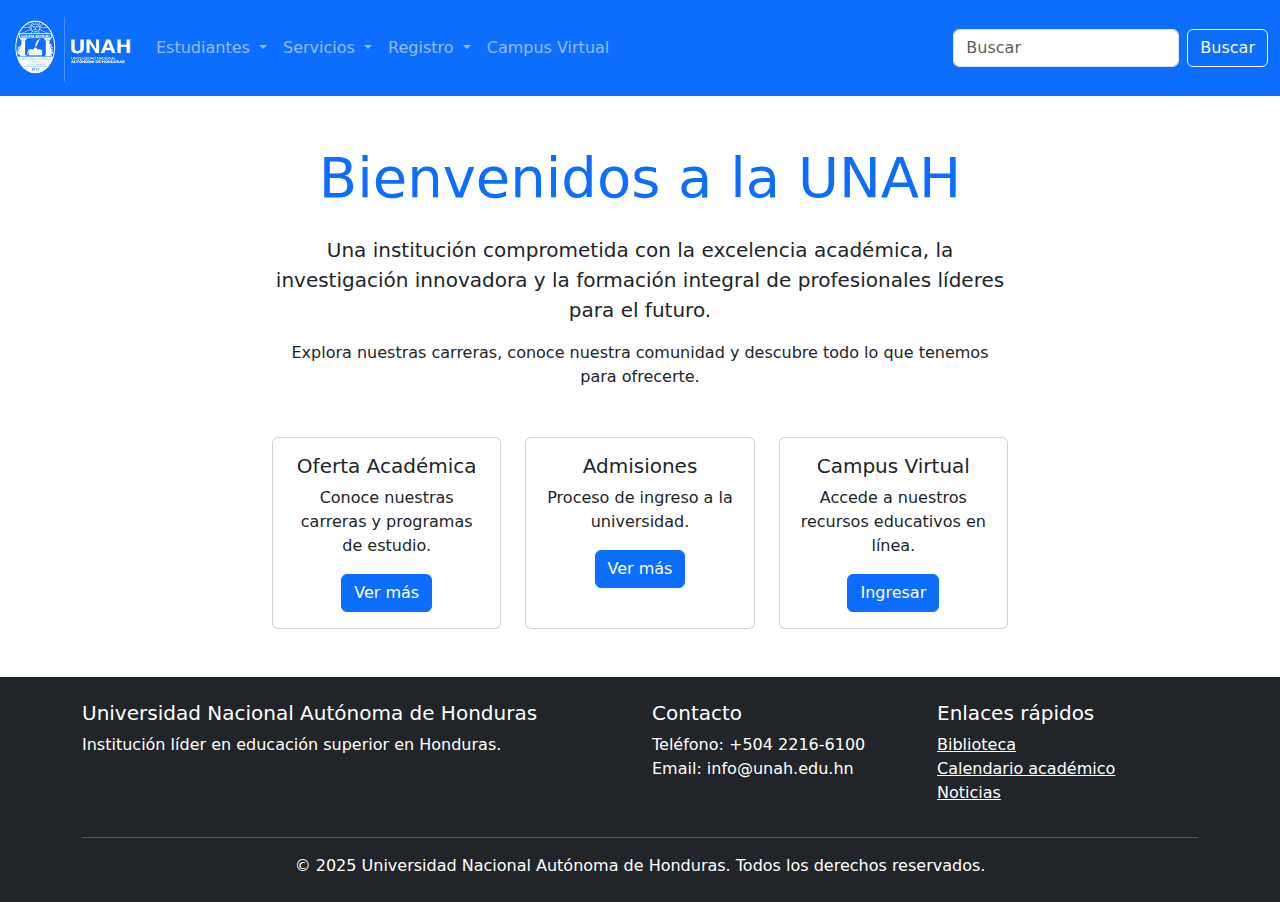
<file: public/index.html>
<!DOCTYPE html>
<html lang="es">
<head>
    <meta charset="UTF-8">
    <meta name="viewport" content="width=device-width, initial-scale=1.0">
    <title>UNAH Página Principal</title>
    <!-- Bootstrap CSS -->
    <link href="https://cdn.jsdelivr.net/npm/bootstrap@5.3.2/dist/css/bootstrap.min.css" rel="stylesheet">

</head>

<body>
    <!-- Barra de navegación mejorada con Bootstrap -->
    <nav class="navbar navbar-expand-lg navbar-dark bg-primary sticky-top">
        <div class="container-fluid">
            <a class="navbar-brand" href="#">
                <img src="./assets/img/logo-unah-blanco.png" alt="Logo Universidad" width="120" height="70" class="d-inline-block align-top">
            </a>
            
            <button class="navbar-toggler" type="button" data-bs-toggle="collapse" data-bs-target="#navbarSupportedContent">
                <span class="navbar-toggler-icon"></span>
            </button>
            
            <div class="collapse navbar-collapse" id="navbarSupportedContent">
                <ul class="navbar-nav me-auto mb-2 mb-lg-0">
                    <li class="nav-item dropdown">
                        <a class="nav-link dropdown-toggle" href="#" role="button" data-bs-toggle="dropdown">
                            Estudiantes
                        </a>
                        <ul class="dropdown-menu">
                            <li><a class="dropdown-item" href="./views/admissions/formulario.html">Admisiones</a></li>
                            <li><a class="dropdown-item" href="#">Oferta Académica</a></li>
                            <li><a class="dropdown-item" href="#">Matrícula</a></li>
                        </ul>
                    </li>
                    
                    <li class="nav-item dropdown">
                        <a class="nav-link dropdown-toggle" href="#" role="button" data-bs-toggle="dropdown">
                            Servicios
                        </a>
                        <ul class="dropdown-menu">
                            <li><a class="dropdown-item" href="#">Servicios Académicos</a></li>
                            <li><a class="dropdown-item" href="biblioteca_index.html">Servicios de Biblioteca</a></li>
                        </ul>
                    </li>
                    
                    <li class="nav-item dropdown">
                        <a class="nav-link dropdown-toggle" href="#" role="button" data-bs-toggle="dropdown">
                            Registro
                        </a>
                        <ul class="dropdown-menu">
                            <li><a class="dropdown-item" href="#">Estudiantes</a></li>
                            <li><a class="dropdown-item" href="#">Profesores</a></li>
                            <li><a class="dropdown-item" href="#">Jefes de departamento</a></li>
                            <li><a class="dropdown-item" href="#">Coordinadores de carrera</a></li>
                            <li><a class="dropdown-item" href="#">Dirección académica</a></li>
                        </ul>
                    </li>
                    
                    <li class="nav-item">
                        <a class="nav-link" href="#">Campus Virtual</a>
                    </li>
                </ul>
                
                <form class="d-flex">
                    <input class="form-control me-2" type="search" placeholder="Buscar">
                    <button class="btn btn-outline-light" type="submit">Buscar</button>
                </form>
            </div>
        </div>
    </nav>
    
    <!-- Contenido principal con Bootstrap -->
    <main class="container my-5">
        <div class="row">
            <div class="col-md-8 mx-auto text-center">
                <h1 class="display-4 text-primary mb-4">Bienvenidos a la UNAH</h1>
                <p class="lead">Una institución comprometida con la excelencia académica, la investigación innovadora y la formación integral de profesionales líderes para el futuro.</p>
                <p>Explora nuestras carreras, conoce nuestra comunidad y descubre todo lo que tenemos para ofrecerte.</p>
                
                <div class="mt-5">
                    <div class="row g-4">
                        <div class="col-md-4">
                            <div class="card h-100">
                                <div class="card-body">
                                    <h5 class="card-title">Oferta Académica</h5>
                                    <p class="card-text">Conoce nuestras carreras y programas de estudio.</p>
                                    <a href="#" class="btn btn-primary">Ver más</a>
                                </div>
                            </div>
                        </div>
                        <div class="col-md-4">
                            <div class="card h-100">
                                <div class="card-body">
                                    <h5 class="card-title">Admisiones</h5>
                                    <p class="card-text">Proceso de ingreso a la universidad.</p>
                                    <a href="#" class="btn btn-primary">Ver más</a>
                                </div>
                            </div>
                        </div>
                        <div class="col-md-4">
                            <div class="card h-100">
                                <div class="card-body">
                                    <h5 class="card-title">Campus Virtual</h5>
                                    <p class="card-text">Accede a nuestros recursos educativos en línea.</p>
                                    <a href="#" class="btn btn-primary">Ingresar</a>
                                </div>
                            </div>
                        </div>
                    </div>
                </div>
            </div>
        </div>
    </main>
    
    <!-- Pie de página con Bootstrap -->
    <footer class="bg-dark text-white py-4 mt-5">
        <div class="container">
            <div class="row">
                <div class="col-md-6">
                    <h5>Universidad Nacional Autónoma de Honduras</h5>
                    <p>Institución líder en educación superior en Honduras.</p>
                </div>
                <div class="col-md-3">
                    <h5>Contacto</h5>
                    <ul class="list-unstyled">
                        <li>Teléfono: +504 2216-6100</li>
                        <li>Email: info@unah.edu.hn</li>
                    </ul>
                </div>
                <div class="col-md-3">
                    <h5>Enlaces rápidos</h5>
                    <ul class="list-unstyled">
                        <li><a href="#" class="text-white">Biblioteca</a></li>
                        <li><a href="#" class="text-white">Calendario académico</a></li>
                        <li><a href="#" class="text-white">Noticias</a></li>
                    </ul>
                </div>
            </div>
            <hr>
            <div class="text-center">
                <p class="mb-0">&copy; 2025 Universidad Nacional Autónoma de Honduras. Todos los derechos reservados.</p>
            </div>
        </div>
    </footer>

    <!-- Bootstrap JS y dependencias -->
    <script src="https://cdn.jsdelivr.net/npm/bootstrap@5.3.2/dist/js/bootstrap.bundle.min.js"></script>
    <!-- Scripts personalizados -->
    
</body>
</html>
</file>
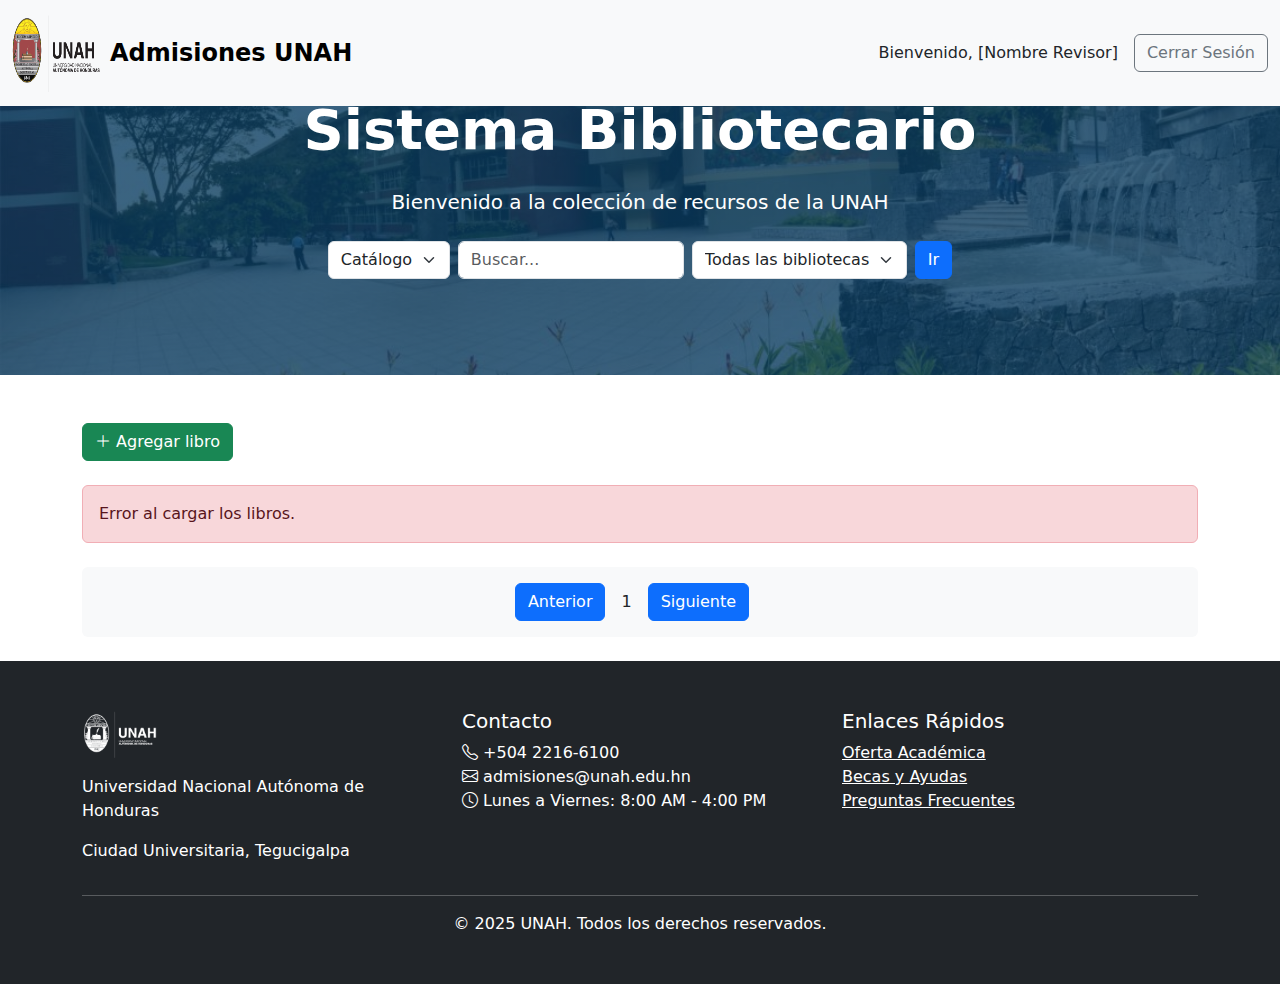
<file: public/views/library/index.html>
<!DOCTYPE html>
<html lang="es">

<head>
  <meta charset="UTF-8" />
  <meta name="viewport" content="width=device-width, initial-scale=1.0" />
  <title>Biblioteca UNAH</title>

  <!-- Bootstrap CSS & Icons -->
  <link href="https://cdn.jsdelivr.net/npm/bootstrap@5.3.2/dist/css/bootstrap.min.css" rel="stylesheet" />
  <link href="https://cdn.jsdelivr.net/npm/bootstrap-icons@1.10.0/font/bootstrap-icons.css" rel="stylesheet" />
  <link rel="stylesheet" href="./../../assets/css/forms.css">
</head>

<body>

  <display-header></display-header>

  <!-- Hero Section -->
  <header class="hero-section py-5 mb-5">
    <div class="container text-center py-5">
      <h1 class="display-4 fw-bold mb-4">Sistema Bibliotecario</h1>
      <p class="lead mb-4">Bienvenido a la colección de recursos de la UNAH</p>
      <!-- Buscador -->
      <form class="row g-2 justify-content-center">
        <div class="col-auto">
          <select class="form-select">
            <option selected>Catálogo</option>
            <option>Autor</option>
            <option>Tema</option>
          </select>
        </div>
        <div class="col-auto">
          <input type="text" class="form-control" placeholder="Buscar..." />
        </div>
        <div class="col-auto">
          <select class="form-select">
            <option>Todas las bibliotecas</option>
          </select>
        </div>
        <div class="col-auto">
          <button type="submit" class="btn btn-primary">Ir</button>
        </div>
      </form>
    </div>
  </header>

  <main class="container">
    <!-- Botón agregar libro -->
    <section class="my-4">
      <button class="btn btn-success" onclick="abrirModalAgregar()">
        <i class="bi bi-plus-lg"></i> Agregar libro
      </button>
    </section>

    <!-- Resultados -->
    <div id="contenedor-resultados" class="my-4">
      <!-- Los resultados de libros se insertarán aquí dinámicamente -->
    </div>

    <!-- Paginación -->
    <div id="paginacion" class="d-flex justify-content-center align-items-center gap-3 my-4 p-3 bg-light rounded">
      <button class="btn btn-primary" onclick="paginaAnterior()">Anterior</button>
      <span id="pagina-actual">1</span>
      <button class="btn btn-primary" onclick="paginaSiguiente()">Siguiente</button>
      <span class="info-paginas text-muted"></span>
    </div>

    <!-- Modal para agregar/editar libro (similar al original pero con Bootstrap) -->
    <div id="modal-libro" class="modal fade" tabindex="-1" aria-hidden="true">
      <div class="modal-dialog modal-lg">
        <div class="modal-content">
          <div class="modal-header">
            <h5 class="modal-title" id="modal-titulo">Agregar/Editar Libro</h5>
            <button type="button" class="btn-close" data-bs-dismiss="modal" aria-label="Close"></button>
          </div>
          <form id="form-libro" enctype="multipart/form-data">
            <div class="modal-body">
              <div class="mb-3">
                <label for="titulo" class="form-label">Título:</label>
                <input type="text" class="form-control" id="titulo" name="titulo"
                  placeholder="Ingrese el título del libro" required>
                <small class="form-text text-muted">El título debe tener entre 5 y 70 caracteres</small>
              </div>
              <div class="mb-3">
                <label for="autor" class="form-label">Autor:</label>
                <input type="text" class="form-control" id="autor" name="autor"
                  placeholder="Ejemplo: Juan A. Pérez o J. A. Pérez" required>
                <small class="form-text text-muted">Formato: Cualquier parte puede ser inicial con punto (ej: Juan A.
                  Pérez, J. A. Pérez, Juan A. P.)</small>
              </div>
              <div class="mb-3">
                <label for="temas" class="form-label">Temas:</label>
                <div id="temas-chips-container" class="form-control">
                  <!-- Chips se insertarán aquí -->
                  <input type="text" id="temas-input" placeholder="Escribe un tema y presiona Enter o Coma"
                    autocomplete="off">
                </div>
                <input type="hidden" id="temas" name="temas" required>
                <small class="form-text text-muted">Presiona Enter o Coma para agregar. Haz clic en la 'x' para eliminar
                  cualquier tema.</small>
              </div>
              <div class="mb-3">
                <label for="archivo" class="form-label">Archivo del libro:</label>
                <input type="file" class="form-control" id="archivo" name="archivo" accept=".pdf" required>
                <small id="archivo-help" class="form-text text-muted">Solo se permiten archivos PDF</small>
                <small id="archivo-edit-help" class="form-text text-muted" style="display:none; color:#888;">
                  No es posible cambiar el archivo PDF al editar. Si necesitas reemplazar el archivo, elimina el libro y
                  vuelve a crearlo.
                </small>
              </div>
            </div>
            <div class="modal-footer">
              <button type="submit" class="btn btn-primary">Guardar</button>
              <button type="button" class="btn btn-secondary" data-bs-dismiss="modal">Cancelar</button>
            </div>
          </form>
        </div>
      </div>
    </div>
  </main>


  <!-- Footer -->
  <unah-footer></unah-footer>

 

  <!-- Bootstrap JS -->
  <script src="https://cdn.jsdelivr.net/npm/bootstrap@5.3.2/dist/js/bootstrap.bundle.min.js"></script>
  <script type="module" src="../../assets/js/modules/main.js"></script>
  <script src="../../assets/js/library/library2.js"></script>
</body>

</html>
</file>
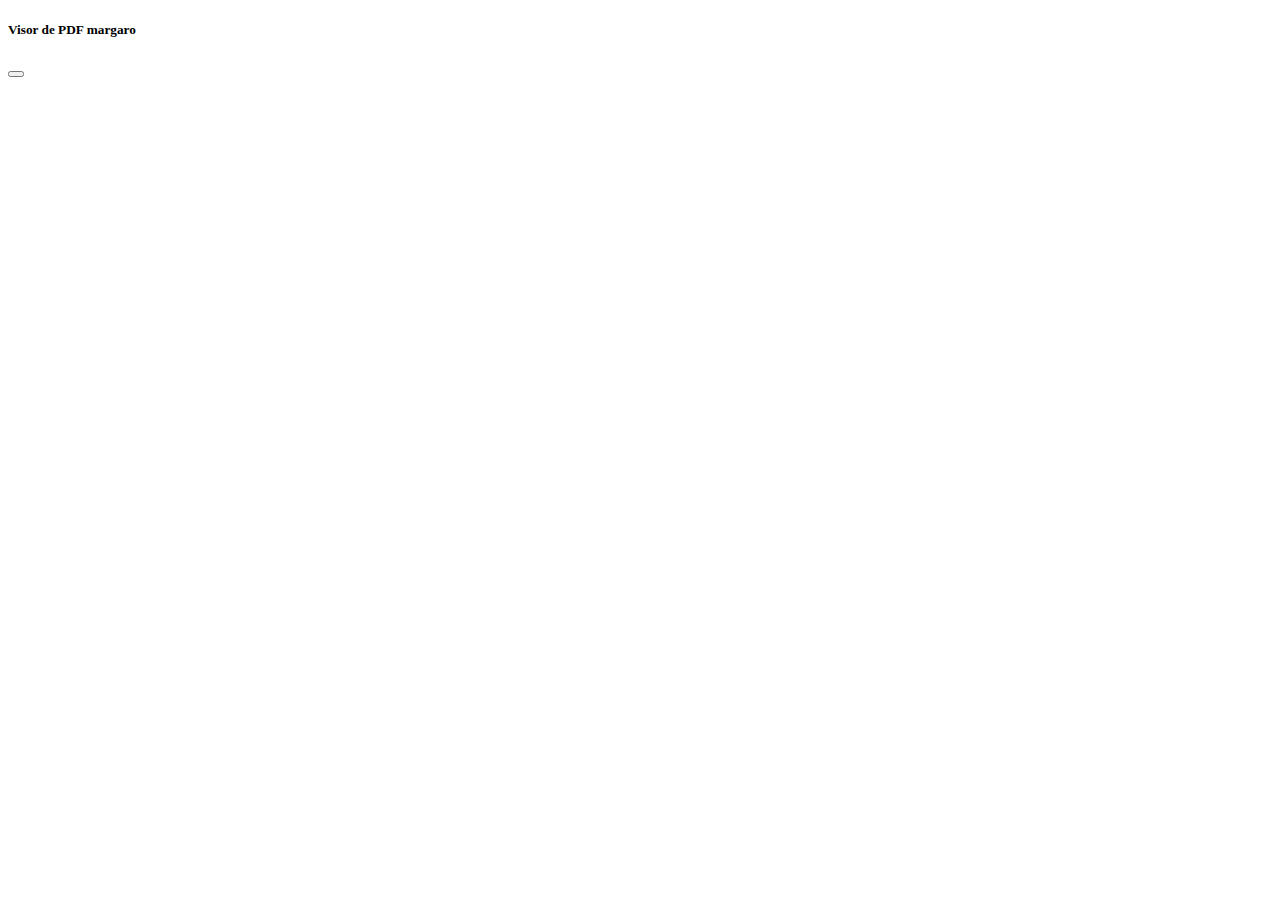
<file: public/api/library/get/book/index.html>
<!DOCTYPE html>
<html lang="en">
<head>
    <meta charset="UTF-8">
    <meta name="viewport" content="width=device-width, initial-scale=1.0">
    <title>Document</title>
</head>
<body>

    <unah-view-file></unah-view-file>

    <script type="module" src="./../../../../assets/js/modules/main.js"></script>
</body>
</html>
</file>
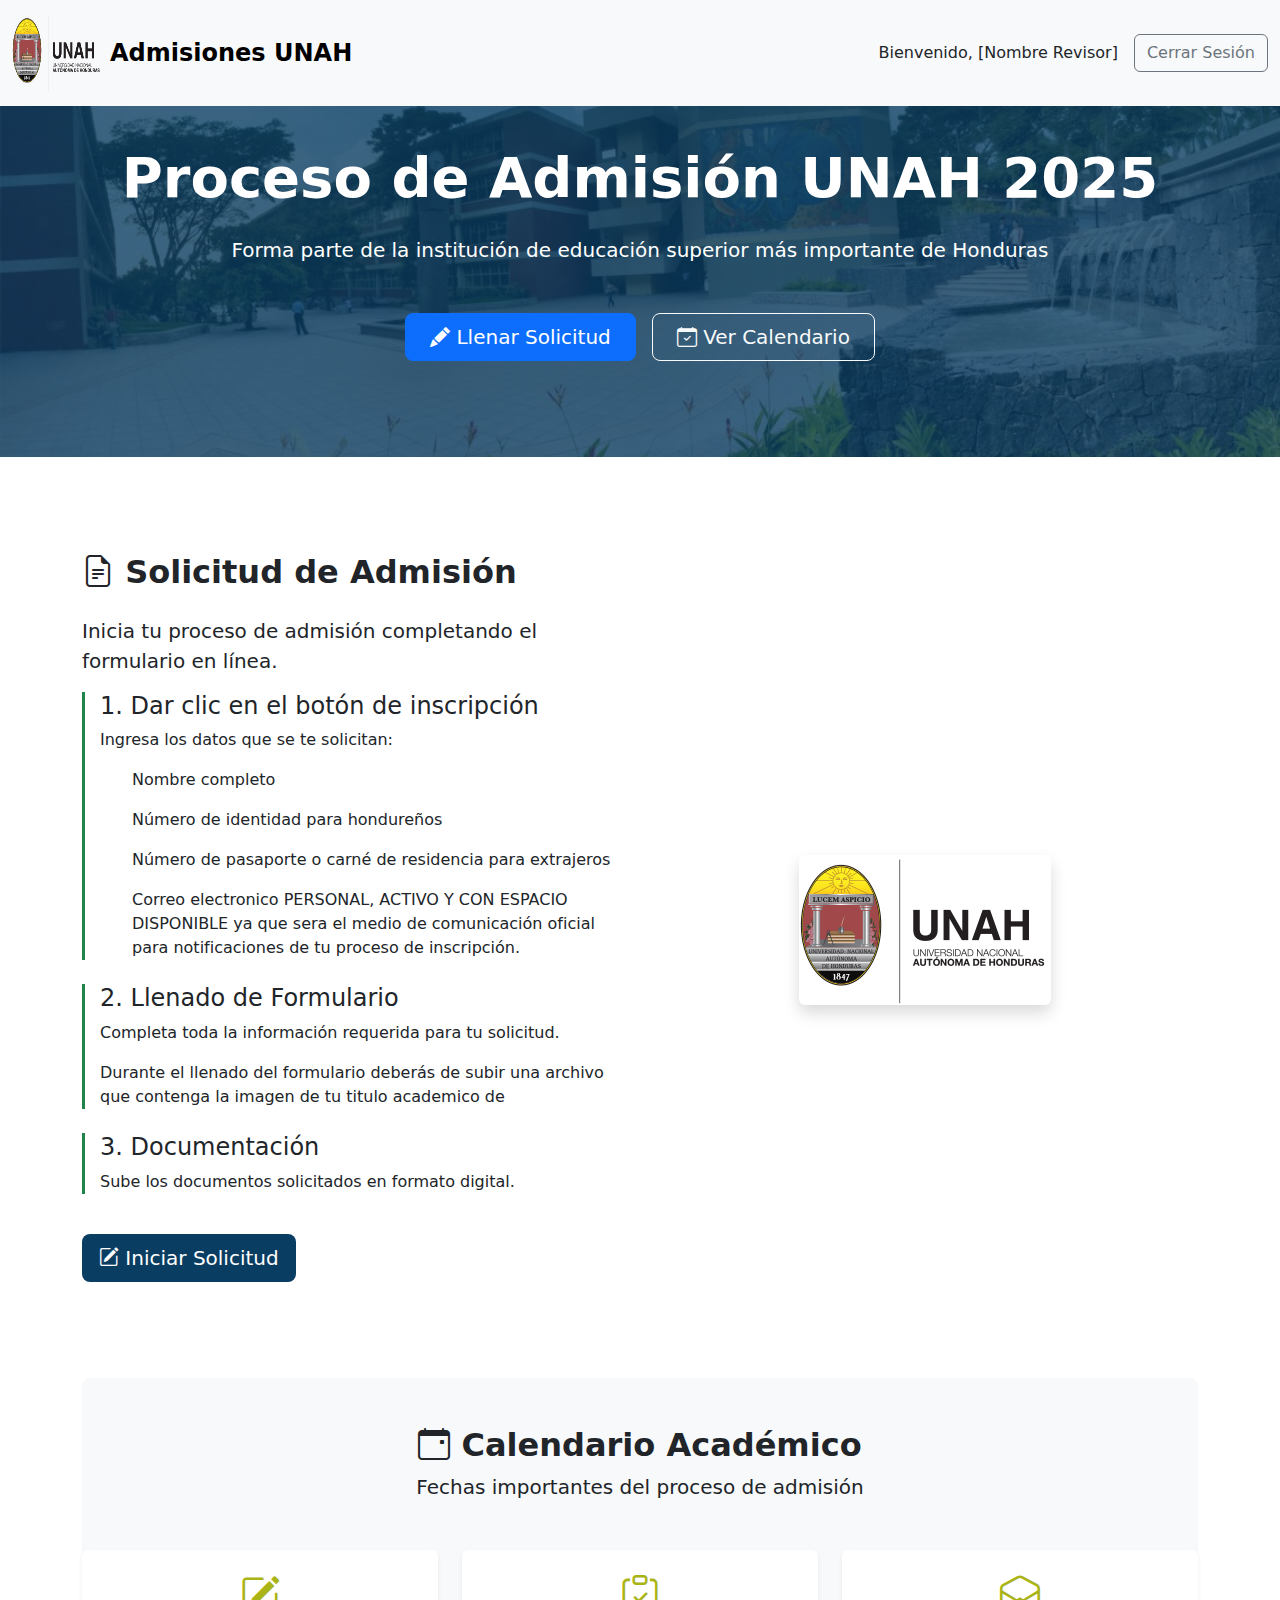
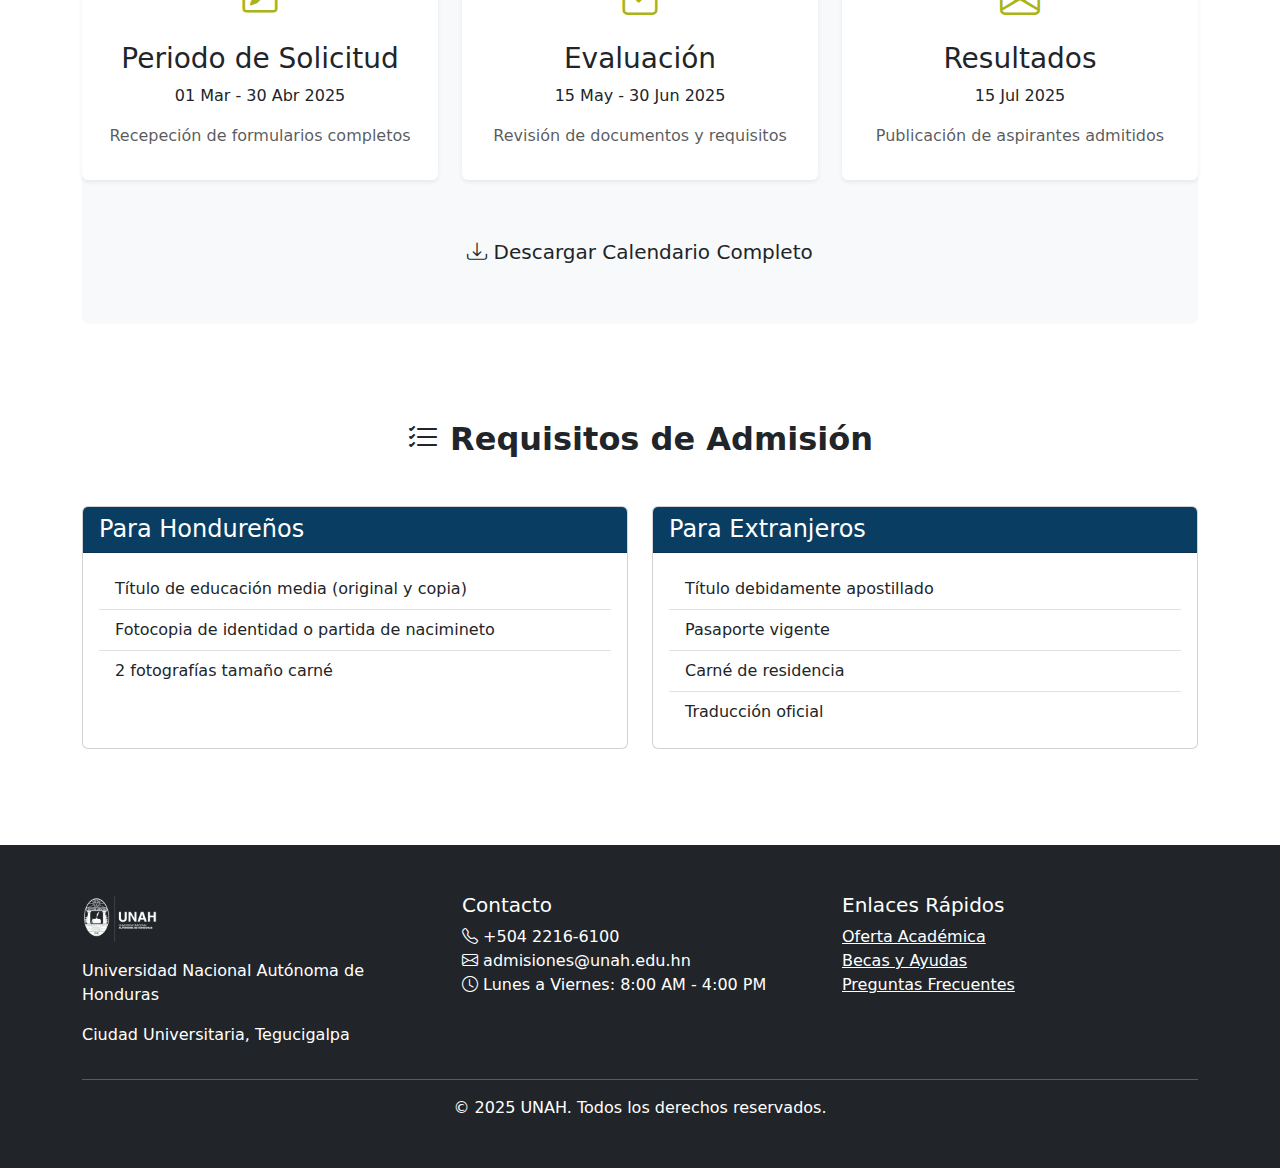
<file: public/views/admissions/forms.html>
<!DOCTYPE html>
<html lang="es">
<head>
    <meta charset="UTF-8">
    <meta name="viewport" content="width=device-width, initial-scale=1.0">
    <title>Admisiones UNAH</title>
    <!-- Bootstrap CSS -->
    <link href="https://cdn.jsdelivr.net/npm/bootstrap@5.3.2/dist/css/bootstrap.min.css" rel="stylesheet">
    <!-- Bootstrap Icons -->
    <link rel="stylesheet" href="https://cdn.jsdelivr.net/npm/bootstrap-icons@1.10.0/font/bootstrap-icons.css">
    <link rel="stylesheet" href="../../assets/css/forms.css">
  
</head>
<body>
    <!-- Barra de navegación -->
    <display-header></display-header>

    <!-- Sección Hero -->
    <header class="hero-section py-5 mb-5 mt-5 bg-secondary text-white">
        <div class="container text-center py-5">
            <h1 class="display-4 fw-bold mb-4">Proceso de Admisión UNAH 2025</h1>
            <p class="lead mb-5">Forma parte de la institución de educación superior más importante de Honduras</p>
            <div class="d-grid gap-3 d-sm-flex justify-content-sm-center">
                <a href="#solicitud" class="btn btn-primary btn-lg px-4 gap-3">
                    <i class="bi bi-pencil-fill"></i> Llenar Solicitud
                </a>
                <a href="#calendarios" class="btn btn-outline-light btn-lg px-4">
                    <i class="bi bi-calendar-check"></i> Ver Calendario
                </a>
            </div>
        </div>
    </header>
  <display-header></display-header>
  
    <main class="container">
        <!-- Sección de Solicitud indicaciones necesarias para llenar formularios de aspirantes -->
        <section id="solicitud" class="my-5 py-5">
            <div class="row align-items-center">
                <div class="col-lg-6">
                    <h2 class="fw-bold mb-4"><i class="bi bi-file-earmark-text"></i> Solicitud de Admisión</h2>
                    <p class="lead">Inicia tu proceso de admisión completando el formulario en línea.</p>
                    
                    <div class="process-step mb-4">
                        <h4>1. Dar clic en el botón de inscripción</h4>
                        <p>Ingresa los datos que se te solicitan:</p>
                        <ul>Nombre completo</ul>
                        <ul>Número de identidad para hondureños</ul>
                        <ul>Número de pasaporte o carné de residencia para extrajeros</ul>
                        <ul>Correo electronico PERSONAL, ACTIVO Y CON ESPACIO DISPONIBLE ya que sera
                            el medio de comunicación oficial para notificaciones de tu proceso de inscripción.
                        </ul>
                    </div>
                    
                    <div class="process-step mb-4">
                        <h4>2. Llenado de Formulario</h4>
                        <p>Completa toda la información requerida para tu solicitud.</p>
                        <p>Durante el llenado del formulario deberás de subir una archivo que contenga 
                            la imagen de tu titulo academico de 
                        </p>
                    </div>
                    
                    <div class="process-step mb-4">
                        <h4>3. Documentación</h4>
                        <p>Sube los documentos solicitados en formato digital.</p>
                    </div>
                    
                    <a href="#" class="btn btn-unah btn-lg mt-3" data-bs-toggle="modal" data-bs-target="#solicitudModal">
                        <i class="bi bi-pencil-square"></i> Iniciar Solicitud
                    </a>
                </div>
                <div class="col-lg-6 text-center">
                    <img src="../../assets/img/logo-unah.png" alt="Formulario de admisión" class="img-fluid rounded shadow mt-4">
                </div>
            </div>
        </section>



        <!-- Sección de Calendarios -->
        <section id="calendarios" class="my-5 py-5 bg-light rounded-3">
            <div class="text-center mb-5">
                <h2 class="fw-bold"><i class="bi bi-calendar-event"></i> Calendario Académico</h2>
                <p class="lead">Fechas importantes del proceso de admisión</p>
            </div>
            
            <div class="row g-4 ">
                <div class="col-md-4 ">
                    <div class="card h-100 border-0 shadow-sm">
                        <div class="card-body text-center">
                            <div class="feature-icon mb-3">
                                <i class="bi bi-pencil-square important-date"></i>
                            </div>
                            <h3>Periodo de Solicitud</h3>
                            <p>01 Mar - 30 Abr 2025</p> <!--Aqui  mas adelante cambiar con ifo de las bases de datos -->
                            <p class="text-muted">Recepeción de formularios completos</p>
                        </div>
                    </div>
                </div>
                
                <div class="col-md-4 ">
                    <div class="card h-100 border-0 shadow-sm">
                        <div class="card-body text-center">
                            <div class="feature-icon mb-3">
                                <i class="bi bi-clipboard-check important-date"></i>
                            </div>
                            <h3>Evaluación</h3>
                            <p>15 May - 30 Jun 2025</p><!--Aqui  mas adelante cambiar con ifo de las bases de datos -->
                            <p class="text-muted">Revisión de documentos y requisitos</p>
                        </div>
                    </div>
                </div>
                
                <div class="col-md-4 ">
                    <div class="card h-100 border-0 shadow-sm">
                        <div class="card-body text-center">
                            <div class="feature-icon mb-3">
                                <i class="bi bi-envelope-open important-date"></i>
                            </div>
                            <h3>Resultados</h3>
                            <p>15 Jul 2025</p><!--Aqui  mas adelante cambiar con ifo de las bases de datos -->
                            <p class="text-muted">Publicación de aspirantes admitidos</p>
                        </div>
                    </div>
                </div>
            </div>
            
            <div class="text-center mt-5">
                <a href="#" class="btn btn-outline-unah btn-lg">
                    <i class="bi bi-download"></i> Descargar Calendario Completo
                </a>
            </div>
        </section>

        <!-- Sección de Requisitos -->
        <section id="requisitos" class="my-5 py-5">
            <h2 class="fw-bold text-center mb-5"><i class="bi bi-list-check"></i> Requisitos de Admisión</h2>
            
            <div class="row g-4">
                <div class="col-md-6">
                    <div class="card h-100 border-unah">
                        <div class="card-header bg-unah text-white">
                            <h4 class="mb-0">Para Hondureños</h4>
                        </div>
                        <div class="card-body">
                            <ul class="list-group list-group-flush">
                                <li class="list-group-item">Título de educación media (original y copia)</li>
                               <!-- <li class="list-group-item">Certificado de notas de educación media</li>-->
                                <li class="list-group-item">Fotocopia de identidad o partida de nacimineto</li>
                                <li class="list-group-item">2 fotografías tamaño carné</li>
                               <!-- <li class="list-group-item">Comprobante de pago de derechos</li>-->
                            </ul>
                        </div>
                    </div>
                </div>
                
                <div class="col-md-6">
                    <div class="card h-100 border-unah">
                        <div class="card-header bg-unah text-white">
                            <h4 class="mb-0">Para Extranjeros</h4>
                        </div>
                        <div class="card-body">
                            <ul class="list-group list-group-flush">
                                <li class="list-group-item">Título debidamente apostillado</li>
                              <!-- <li class="list-group-item">Certificado de notas legalizado</li>-->
                                <li class="list-group-item">Pasaporte vigente</li>
                                <li class="list-group-item">Carné de residencia </li>
                                <li class="list-group-item">Traducción oficial </li>
                            </ul>
                        </div>
                    </div>
                </div>
            </div>
        </section>
    </main>

    <!-- Modal de Solicitud -->
    <div class="modal fade" id="solicitudModal" tabindex="-1" aria-hidden="true">
    <div class="modal-dialog modal-lg">
        <div class="modal-content">
            <div class="modal-header bg-unah text-white">
                <h5 class="modal-title">Formulario de Admisión</h5>
                <button type="button" class="btn-close btn-close-white" data-bs-dismiss="modal" aria-label="Close"></button>
            </div>
            <div class="modal-body">
                <form id="formularioAdmisionModal" action="../../../classes/controllers/aplicantController.php" method="POST" enctype="multipart/form-data">
                    <div class="row g-3">
                        <!-- Datos Personales -->
                        <div class="col-md-12">
                            <label class="form-label required-field">Nombre Completo</label>
                            <input type="text" class="form-control" id="modalNombres" name="nombre" required>
                        </div>
                        <div class="col-md-6">
                            <label class="form-label required-field">Nacionalidad</label>
                            <select class="form-select" id="modalNacionalidad" required>
                                <option value="slec">Seleccione...</option>
                                <option value="HN">Hondureña</option>
                                <option value="EX">Extranjera</option>
                            </select>
                        </div>
                        
                        <!-- Campos condicionales para identidad/pasaporte -->
                        <div class="col-md-6" id="modalIdentidadContainer">
                            <label class="form-label required-field">Número de Identidad</label>
                            <input type="text" class="form-control" id="modalIdentidad" name="dni" >
                        </div>
                        <div class="col-md-6" id="modalPasaporteContainer" style="display: none;">
                            <label class="form-label">Número de Pasaporte</label>
                            <input type="text" class="form-control" id="modalPasaporte" name="dni">
                        </div>
                        
                        <!-- Información de Contacto -->
                        <div class="col-md-6">
                            <label class="form-label required-field">Teléfono o celular</label>
                            <input type="tel" class="form-control" id="modalTelefono" name="telefono" required>
                        </div>
                       
                        <div class="col-12">
                            <label class="form-label required-field">Correo Electrónico</label>
                            <input type="email" class="form-control" id="modalCorreo" name="correo" required>
                        </div>
                        
                        <!-- Información Académica -->
                        <div class="col-md-6">
                            <label class="form-label required-field">Centro Regional</label>
                            <select class="form-select" id="modalCentroRegional" name="centro_regional" required>
                                <option value="">Seleccione...</option>
                                <option>Ciudad Universitaria (Tegucigalpa)</option>
                                <option>Valle de Sula (San Pedro Sula)</option>
                                <option>UNAH-VS (San Pedro Sula)</option>
                                <option>UNAH-TEC (Aguán)</option>
                                <option>Centro Regional del Litoral Atlántico</option>
                                <option>Centro Regional del Occidente</option>
                            </select>
                        </div>
                        <div class="col-md-6">
                            <label class="form-label required-field">Carrera principal de Interés</label>
                            <select class="form-select" id="modalCarrera" name="carrera_p" required>
                                <option value="">Seleccione...</option>
                                <option>Medicina</option>
                                <option>Derecho</option>
                                <option>Ingeniería Civil</option>
                                <option>Ingeniería en Sistemas</option>
                                <option>Administración de Empresas</option>
                                <option>Psicología</option>
                                <option>Odontología</option>
                            </select>
                        </div>
                         <div class="col-md-6">
                            <label class="form-label required-field">Carrera secundaria de Interés</label>
                            <select class="form-select" id="modalCarrera" name="carrera_s" required>
                                <option value="">Seleccione...</option>
                                <option>Medicina</option>
                                <option>Derecho</option>
                                <option>Ingeniería Civil</option>
                                <option>Ingeniería en Sistemas</option>
                                <option>Administración de Empresas</option>
                                <option>Psicología</option>
                                <option>Odontología</option>
                            </select>
                        </div>
                        
                        <!-- Documentación -->
                        <div class="col-12">
                            <label class="form-label required-field">Certificado de Estudios (PDF, 2MB max)</label>
                            <input type="file" class="form-control" id="modalCertificado" name="certificado" required>
                        </div>
                    
                        
                        <!-- Declaración -->
                        <div class="col-12 mt-3">
                            <div class="form-check">
                                <input class="form-check-input" type="checkbox" id="modalDeclaracion" required>
                                <label class="form-check-label required-field" for="modalDeclaracion">
                                    Declaro que toda la información proporcionada es veraz
                                </label>
                            </div>
                        </div>
                    </div>
                    <div class="modal-footer">
                <button type="button" class="btn btn-secondary" data-bs-dismiss="modal">Cancelar</button>
                <button type="submit" class="btn btn-unah" id="modalEnviarSolicitud">Enviar Solicitud</button>
            </div>
                </form>
            </div>
        </div>
    </div>
</div>



    <!-- Modal de Login (para empleados) -->
     <unah-loging></unah-loging>

    <!-- Pie de página -->
    <unah-footer></unah-footer>

    <!-- Bootstrap JS -->
    <script src="https://cdn.jsdelivr.net/npm/bootstrap@5.3.2/dist/js/bootstrap.bundle.min.js"></script>
    <script type="module" src="./../../assets/js/modules/main.js"></script>
  <script src="./../../assets/js/admissions/applicant.js"></script>
</body>
</html>
</file>
<file: public/assets/css/forms.css>
:root {
            --unah-blue: #0a3d62;
            --unah-yellow: #aab416;
            --unah-green: #1e8449;
            --bs-success-text-emphasis: #0a3622;
        }
        .bg-unah {
            background-color: var(--unah-blue);
        }
        .btn-unah {
            background-color: var(--unah-blue);
            color: white;
        }
        .btn-unah:hover {
            background-color: var(--unah-yellow);
            color: white;
        }
        .hero-section {
            background: linear-gradient(rgba(10, 61, 98, 0.8), rgba(10, 61, 98, 0.8)), 
                        url('../../assets/img/Vida-Universitaria-12.png');
            /*background: var(--bs-success-text-emphasis);*/
            background-size: cover;
            background-position: center;
            color: white;
        }
        .feature-icon {
            font-size: 2.5rem;
            color: var(--unah-blue);
        }
        .process-step {
            border-left: 3px solid var(--unah-green);
            padding-left: 15px;
        }
        .important-date{
            color: var(--unah-yellow);
        }
</file>
